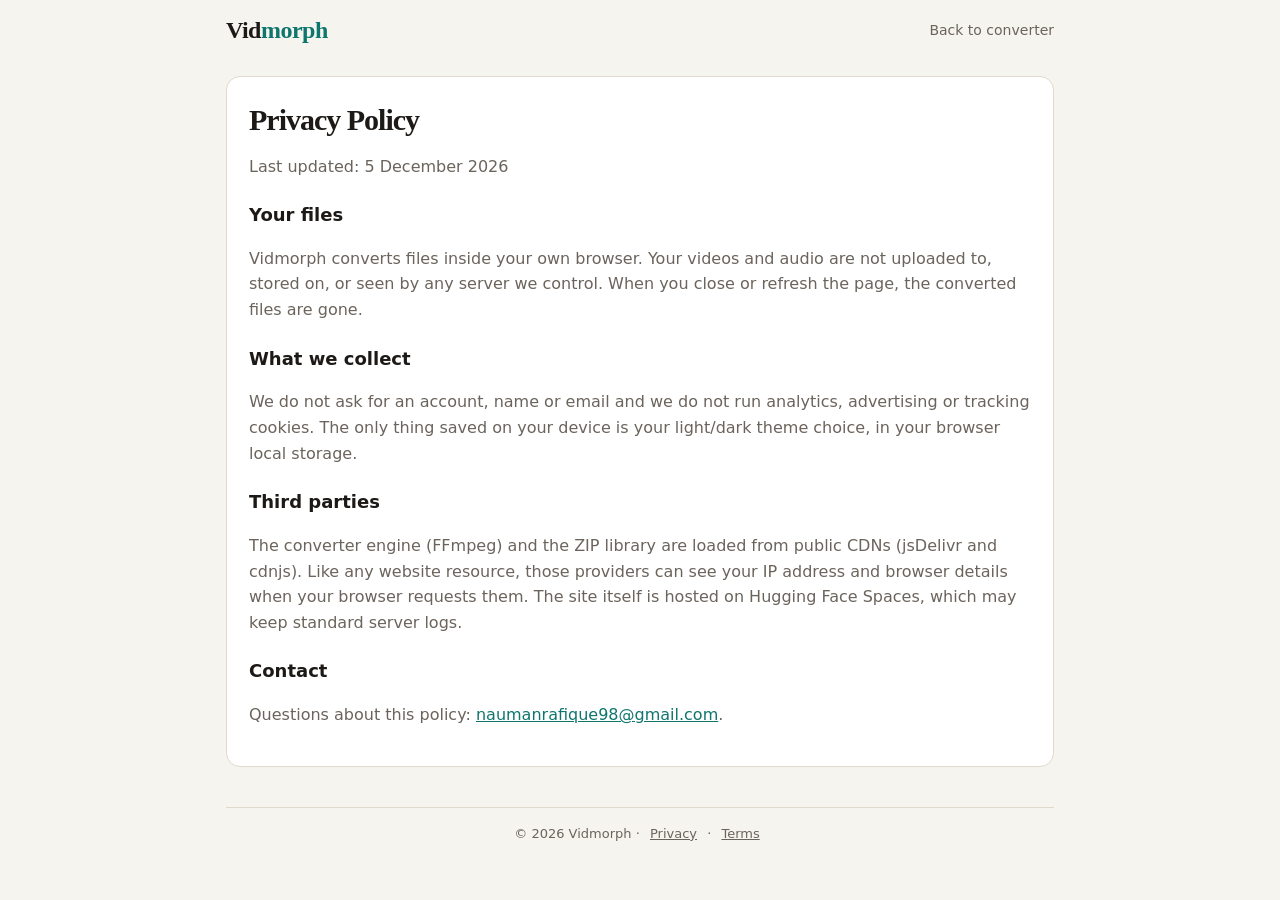
<file: privacy.html>
<!DOCTYPE html>
<html lang="en"><head><meta charset="utf-8"><meta name="viewport" content="width=device-width, initial-scale=1">
<title>Privacy Policy - Vidmorph</title><link rel="icon" href="icon.svg"><link rel="stylesheet" href="style.css"></head><body><div class="wrap">
<nav><a class="logo" href="./">Vid<b>morph</b></a><a class="l" href="./">Back to converter</a></nav>
<div class="doc"><h1>Privacy Policy</h1><p>Last updated: <span class="dt"></span></p>
<h2>Your files</h2><p>Vidmorph converts files inside your own browser. Your videos and audio are not uploaded to, stored on, or seen by any server we control. When you close or refresh the page, the converted files are gone.</p>
<h2>What we collect</h2><p>We do not ask for an account, name or email and we do not run analytics, advertising or tracking cookies. The only thing saved on your device is your light/dark theme choice, in your browser local storage.</p>
<h2>Third parties</h2><p>The converter engine (FFmpeg) and the ZIP library are loaded from public CDNs (jsDelivr and cdnjs). Like any website resource, those providers can see your IP address and browser details when your browser requests them. The site itself is hosted on Hugging Face Spaces, which may keep standard server logs.</p>
<h2>Contact</h2><p>Questions about this policy: <a href="mailto:naumanrafique98@gmail.com" style="color:var(--acc)">naumanrafique98@gmail.com</a>.</p></div>
<footer>© <span id="yr"></span> Vidmorph · <a href="privacy.html">Privacy</a> · <a href="terms.html">Terms</a></footer></div>
<script>document.getElementById('yr').textContent=new Date().getFullYear();document.querySelectorAll('.dt').forEach(e=>e.textContent=new Date().toLocaleDateString('en-GB',{day:'numeric',month:'long',year:'numeric'}));
try{var t=localStorage.getItem('vm-theme')||(matchMedia('(prefers-color-scheme: dark)').matches?'dark':'light');document.documentElement.dataset.theme=t;}catch(e){}</script></body></html>
</file>
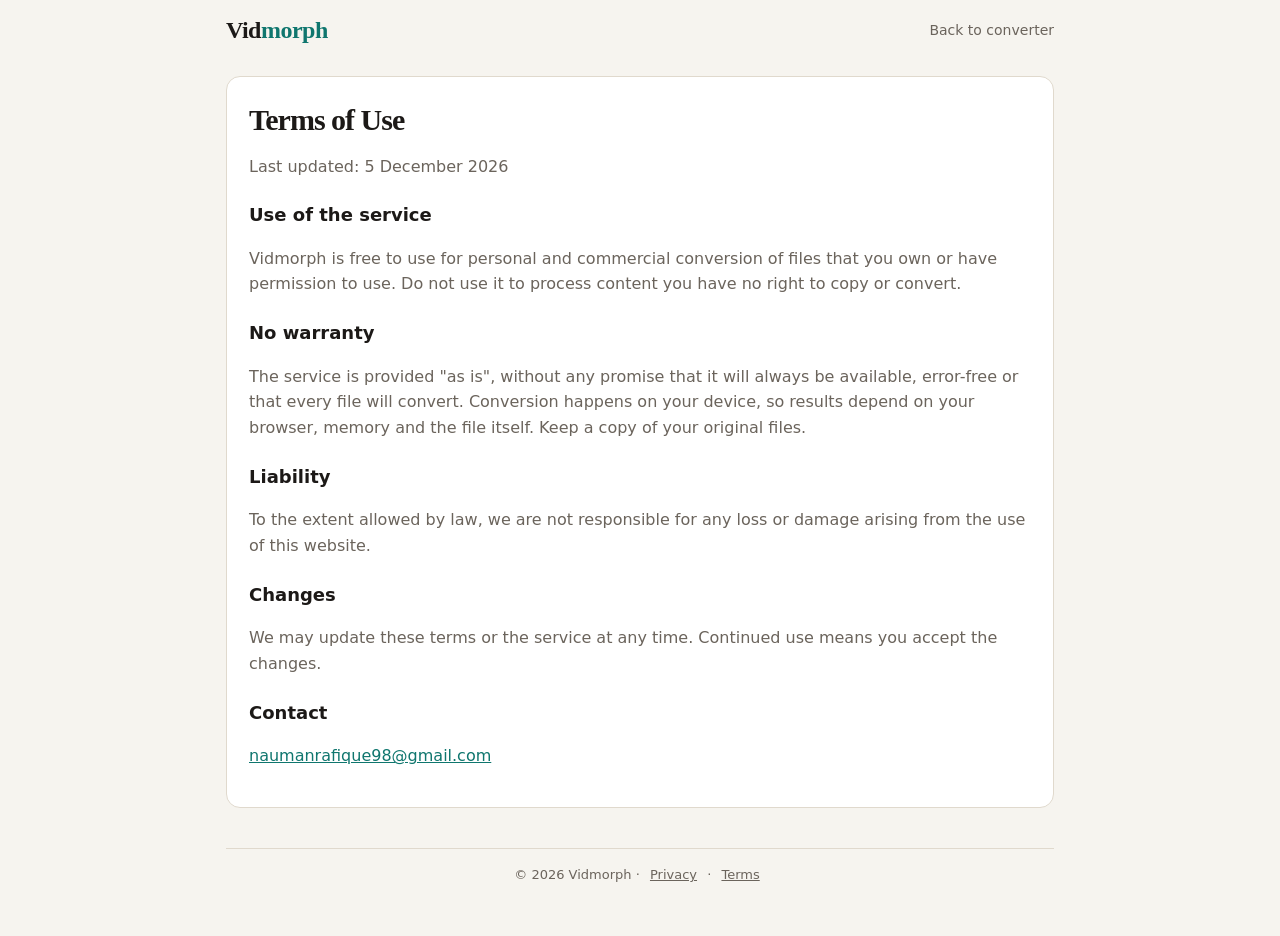
<file: terms.html>
<!DOCTYPE html>
<html lang="en"><head><meta charset="utf-8"><meta name="viewport" content="width=device-width, initial-scale=1">
<title>Terms of Use - Vidmorph</title><link rel="icon" href="icon.svg"><link rel="stylesheet" href="style.css"></head><body><div class="wrap">
<nav><a class="logo" href="./">Vid<b>morph</b></a><a class="l" href="./">Back to converter</a></nav>
<div class="doc"><h1>Terms of Use</h1><p>Last updated: <span class="dt"></span></p>
<h2>Use of the service</h2><p>Vidmorph is free to use for personal and commercial conversion of files that you own or have permission to use. Do not use it to process content you have no right to copy or convert.</p>
<h2>No warranty</h2><p>The service is provided "as is", without any promise that it will always be available, error-free or that every file will convert. Conversion happens on your device, so results depend on your browser, memory and the file itself. Keep a copy of your original files.</p>
<h2>Liability</h2><p>To the extent allowed by law, we are not responsible for any loss or damage arising from the use of this website.</p>
<h2>Changes</h2><p>We may update these terms or the service at any time. Continued use means you accept the changes.</p>
<h2>Contact</h2><p><a href="mailto:naumanrafique98@gmail.com" style="color:var(--acc)">naumanrafique98@gmail.com</a></p></div>
<footer>© <span id="yr"></span> Vidmorph · <a href="privacy.html">Privacy</a> · <a href="terms.html">Terms</a></footer></div>
<script>document.getElementById('yr').textContent=new Date().getFullYear();document.querySelectorAll('.dt').forEach(e=>e.textContent=new Date().toLocaleDateString('en-GB',{day:'numeric',month:'long',year:'numeric'}));
try{var t=localStorage.getItem('vm-theme')||(matchMedia('(prefers-color-scheme: dark)').matches?'dark':'light');document.documentElement.dataset.theme=t;}catch(e){}</script></body></html>
</file>
<file: style.css>
:root{--bg:#f6f4ef;--panel:#fff;--ink:#1c1917;--mute:#6b645c;--line:#e0d9cd;--acc:#0f766e;--accInk:#fff;--bar:#e7e1d6;--err:#b42318}
:root[data-theme=dark]{--bg:#14110f;--panel:#1f1b18;--ink:#f1ece4;--mute:#a39a8e;--line:#35302b;--acc:#2dd4bf;--accInk:#06201c;--bar:#35302b;--err:#f97066}
*{box-sizing:border-box}html{scroll-behavior:smooth}
body{margin:0;background:var(--bg);color:var(--ink);font:16px/1.6 "Segoe UI",system-ui,sans-serif}
.wrap{max-width:860px;margin:0 auto;padding:18px 16px 50px}
nav{display:flex;align-items:center;gap:16px;margin-bottom:34px}
.logo{font:700 24px/1 Georgia,serif;flex:1;letter-spacing:-.5px;color:var(--ink);text-decoration:none}
.logo b{color:var(--acc)}nav a.l{color:var(--mute);text-decoration:none;font-size:14px}nav a.l:hover{color:var(--acc)}
button,select,input{font:inherit;color:inherit}
.btn{border:1px solid var(--line);background:var(--panel);padding:9px 16px;border-radius:9px;cursor:pointer}
.btn:hover:not(:disabled){border-color:var(--acc)}
.btn.pri{background:var(--acc);color:var(--accInk);border-color:var(--acc);font-weight:600}
.btn:disabled{opacity:.45;cursor:not-allowed}
.btn:focus-visible,select:focus-visible,#drop:focus-visible{outline:2px solid var(--acc);outline-offset:2px}
h1{font:700 clamp(28px,5vw,42px)/1.15 Georgia,serif;margin:0 0 10px;letter-spacing:-1px;text-align:center}
.sub{text-align:center;color:var(--mute);margin:0 0 14px}
.badge{display:flex;justify-content:center;gap:8px;flex-wrap:wrap;margin-bottom:26px}
.badge span{font-size:13px;border:1px solid var(--line);background:var(--panel);border-radius:99px;padding:3px 12px;color:var(--mute)}
#drop{border:2px dashed var(--line);border-radius:16px;padding:44px 16px;text-align:center;background:var(--panel);cursor:pointer}
#drop.over,#drop:hover{border-color:var(--acc)}
#drop .big{font-size:19px;font-weight:600;margin:0 0 4px}#drop p{margin:0;color:var(--mute);font-size:14px}
h2{font-size:15px;margin:26px 0 10px;color:var(--mute);text-transform:uppercase;letter-spacing:.06em}
.presets{display:grid;grid-template-columns:repeat(auto-fit,minmax(150px,1fr));gap:10px}
.pr{border:1.5px solid var(--line);background:var(--panel);border-radius:12px;padding:12px;cursor:pointer;text-align:left}
.pr b{display:block}.pr span{font-size:13px;color:var(--mute)}
.pr.on{border-color:var(--acc);background:color-mix(in srgb,var(--acc) 10%,var(--panel))}
details{margin-top:14px;background:var(--panel);border:1px solid var(--line);border-radius:12px;padding:10px 14px}
summary{cursor:pointer;font-weight:600}
.set{display:grid;grid-template-columns:repeat(auto-fit,minmax(170px,1fr));gap:12px;margin-top:12px}
.set label{display:flex;flex-direction:column;gap:4px;color:var(--mute);font-size:13px}
select,input[type=text]{padding:9px;border-radius:8px;border:1px solid var(--line);background:var(--panel)}
.chk{flex-direction:row!important;align-items:center;gap:8px!important;padding-top:20px}
.bar{display:flex;flex-wrap:wrap;gap:8px;align-items:center;margin:20px 0 12px}
#status{flex:1;color:var(--mute);font-size:13px;min-width:160px}
.card{background:var(--panel);border:1px solid var(--line);border-radius:12px;padding:12px 14px;margin-bottom:10px}
.row{display:flex;align-items:center;gap:10px;flex-wrap:wrap}
.nm{flex:1;min-width:140px;overflow:hidden;text-overflow:ellipsis;white-space:nowrap;font-weight:600}
.meta{color:var(--mute);font-size:13px}.meta.err{color:var(--err)}
.pb{height:6px;background:var(--bar);border-radius:3px;margin-top:10px;overflow:hidden}
.pb i{display:block;height:100%;width:0;background:var(--acc);transition:width .3s}
a.btn{text-decoration:none;display:inline-block}
section.info{margin-top:44px}section.info p,section.info li,.doc p,.doc li{color:var(--mute)}
section.info h3,.doc h2{margin:22px 0 6px;color:var(--ink);text-transform:none;letter-spacing:0;font-size:18px}
.steps{display:grid;grid-template-columns:repeat(auto-fit,minmax(200px,1fr));gap:12px}
.steps div{background:var(--panel);border:1px solid var(--line);border-radius:12px;padding:14px}
.doc{background:var(--panel);border:1px solid var(--line);border-radius:14px;padding:6px 22px 22px}
.doc h1{text-align:left;font-size:30px;margin-top:20px}
.note{margin-top:18px;border:1px solid var(--line);border-left:4px solid var(--acc);background:var(--panel);border-radius:10px;padding:10px 14px;font-size:14px;color:var(--mute)}
.note a{color:var(--acc)}
footer{margin-top:40px;padding-top:16px;border-top:1px solid var(--line);color:var(--mute);font-size:13px;text-align:center}
footer a{color:inherit;margin:0 6px}
</file>
